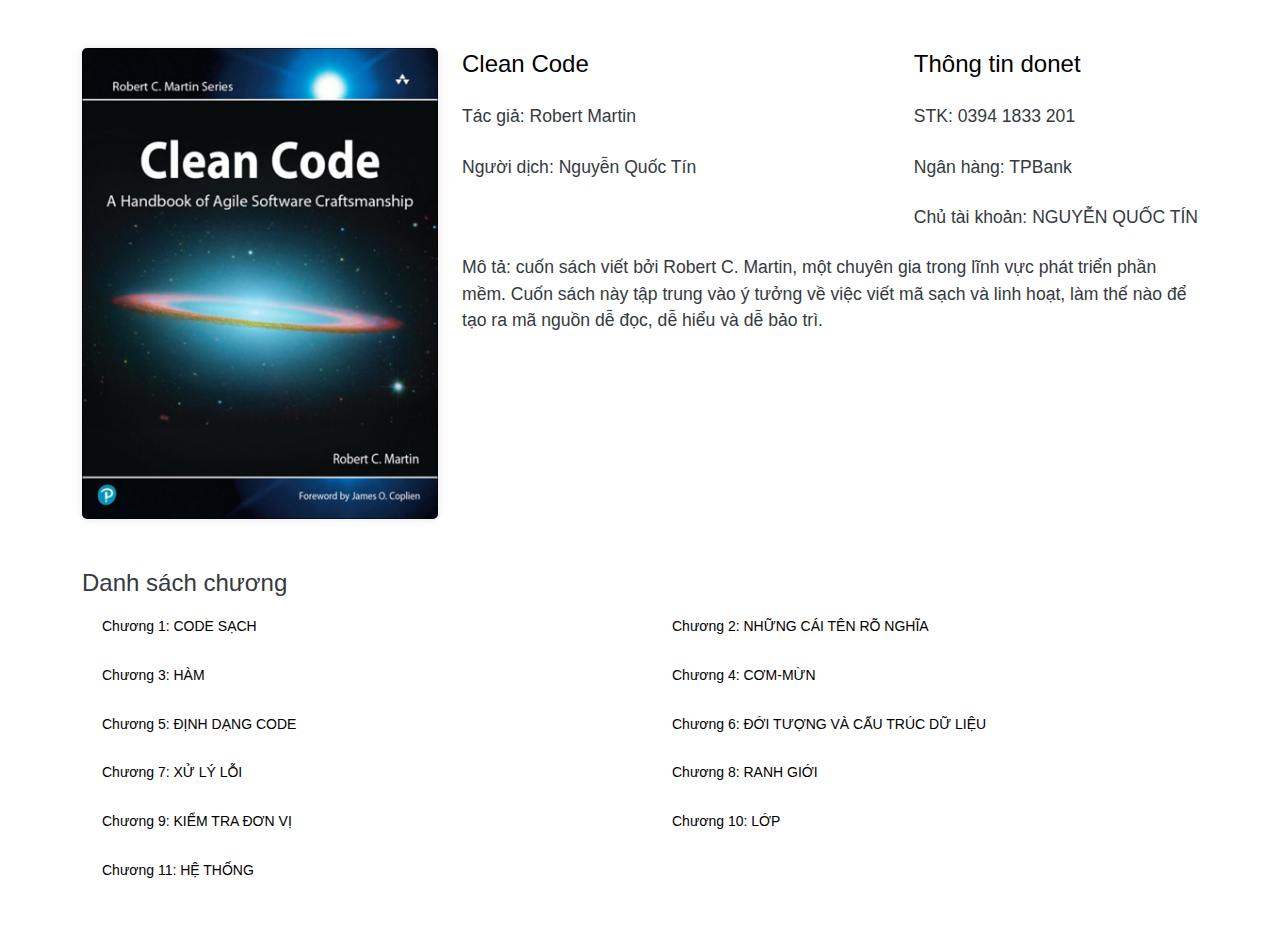
<file: index.html>
<!DOCTYPE html>
<html lang="en">
<head>
    <meta charset="UTF-8">
    <meta name="viewport" content="width=device-width, initial-scale=1.0">
    <title>Clean Code</title>
    <link href="https://cdn.jsdelivr.net/npm/bootstrap@5.3.0-alpha1/dist/css/bootstrap.min.css" rel="stylesheet">
    <script src="./web/server.js"></script>
	<script src="https://code.jquery.com/jquery-3.6.0.min.js"></script>
    
    <style>
        body {
            background-color: white;
            font-family: Roboto, sans-serif;
            font-weight: 500;
        }
        img{
            
        }
        a{
            text-decoration: none;
        }
        .book-cover img {
            border-radius: 5px;
            box-shadow: 0 0 10px rgba(0, 0, 0, 0.1);
        }
        .book-details h1, h2 {
            font-size: 24px;
            line-height: 1.3;
            color: #000;
            font-weight: 500;
            transition: all .5s;
        }
        .book-details p, .description {
            font-size: 1.1rem;
            color: #343a40;
        }

        .book-details p span{
            font-weight: 500;
            
        }
        .table-of-contents h2 {
            font-size: 1.5rem;
            color: #343a40;
        }
        .table-of-contents ul {
            padding-left: 20px;
            
        }

        .table-of-contents li a {
            font-size: 14px;
            line-height: 1.7;
            color: #000;
            transition: all .5s;

        }
        .table-of-contents li{
            list-style-type: none;
        }
        .table-of-contents li a:hover{
            color: #007f61;
        }
        @media (max-width: 768px){
            .book-details div{
                display: block;
            }
            .book-details{
                margin-top: 20px
            }
         }
    </style>
</head>
<body>
    <div class="container py-5">
        <div class="row">
            <div class="col-md-4 book-cover">
                <img src="./image/cover_img.png" alt="Book Cover" class="img-fluid">
            </div>
            <div class="col-md-8 book-details">
                <div style="display: flex; align-items: center; justify-content: space-between;">
                    <div>
                        <h1 class="mb-4">Clean Code</h1>
                        <p class="mb-4">Tác giả: <span>Robert Martin </span></p>
                        <p class="mb-4">Người dịch: <span>Nguyễn Quốc Tín</span></p>
                        <p class="mb-4">&nbsp;</p>
                    </div>
                    <div>
                        <h2 class="mb-4">Thông tin donet</h2>
                        <p class="mb-4">STK: <span>0394 1833 201</span></p>
                        <p class="mb-4">Ngân hàng: <span>TPBank</span></p>
                        <p class="mb-4">Chủ tài khoản: <span>NGUYỄN QUỐC TÍN</span></p>
                    </div>
                </div>
                <p class="description">Mô tả: cuốn sách viết bởi Robert C. Martin,
                    một chuyên gia trong lĩnh vực phát triển phần mềm. Cuốn sách này tập trung vào ý tưởng về việc viết mã sạch và linh hoạt, 
                    làm thế nào để tạo ra mã nguồn dễ đọc, dễ hiểu và dễ bảo trì.</p>
            </div>
        </div>
        <div class="row mt-5 table-of-contents">
            <h2>Danh sách chương</h2>
        </div>
    </div>
    <!-- Link JS của Bootstrap 5 (nếu cần) -->
    <script src="https://cdn.jsdelivr.net/npm/bootstrap@5.3.0-alpha1/dist/js/bootstrap.bundle.min.js"></script>
</body>
<script src="./web/server.js"></script>

</html>
</file>
